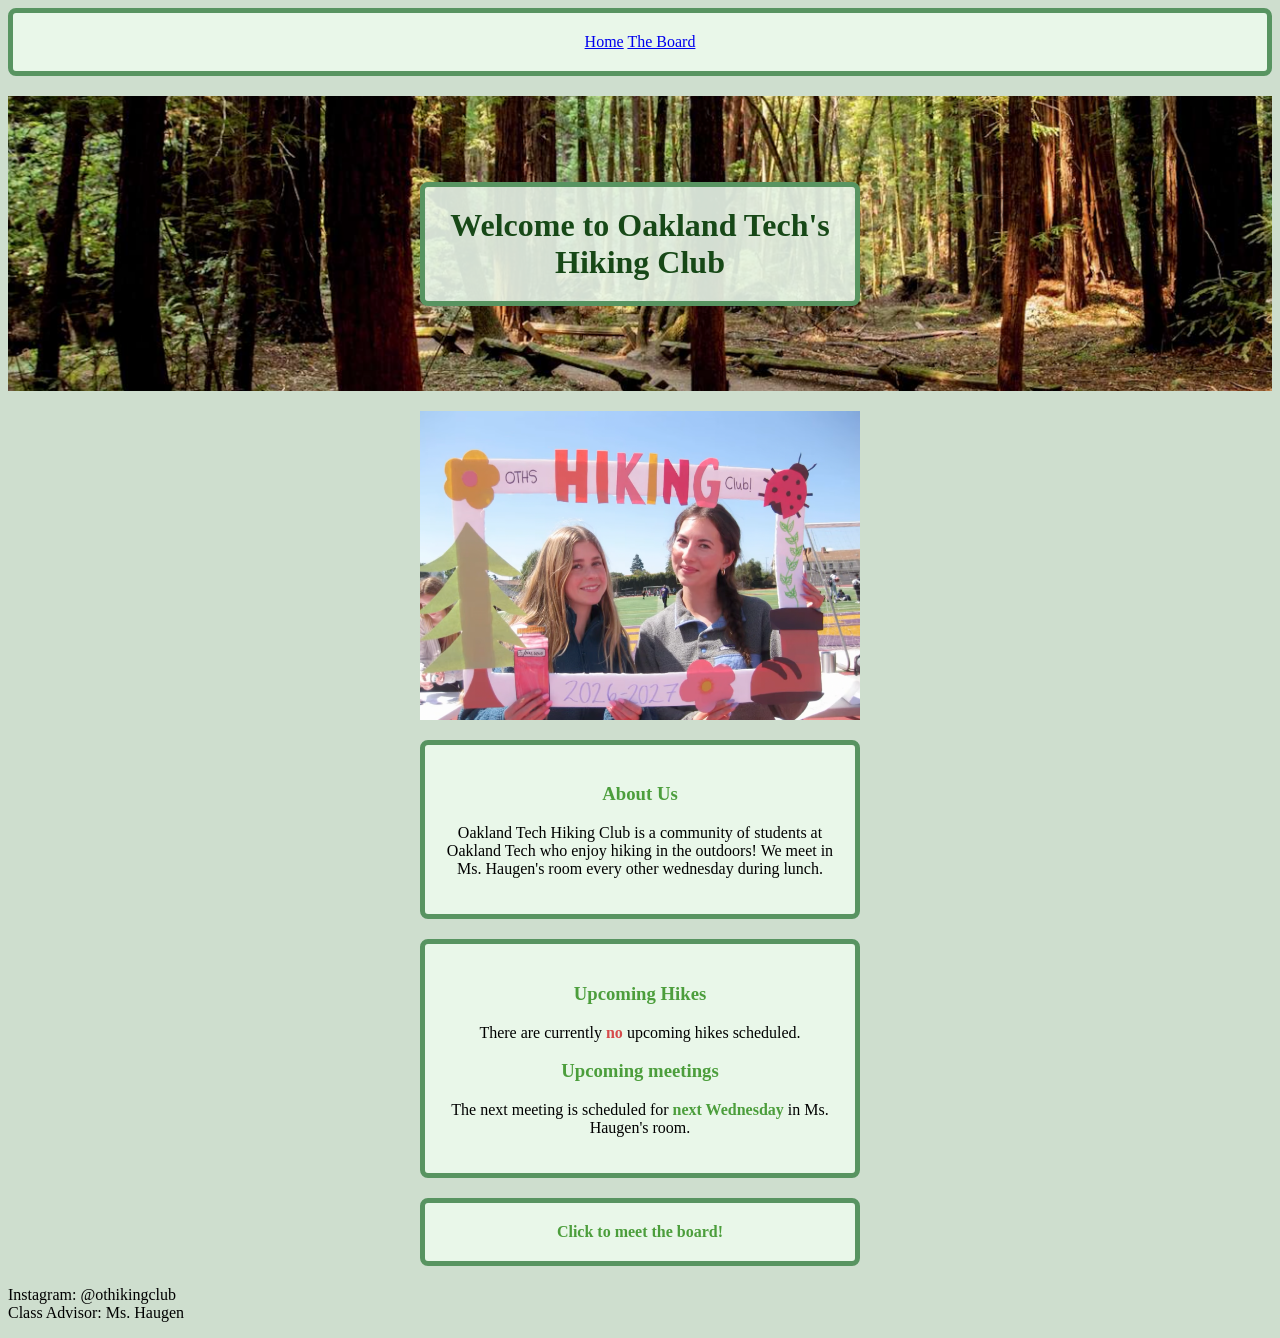
<file: index.html>
<!DOCTYPE html>
<html lang="en">
<head>
    <meta charset="UTF-8">
    <meta name="viewport" content="width=device-width, initial-scale=1.0">
    <title>Hiking Club</title>
</head>
<body>
    <link rel="stylesheet" href="style.css">


<header class = "header">
    <a href="index.html" class="nav-link">Home</a>
    <a href="board.html" class="nav-link">The Board</a>
  </nav>
</header>

<div class = "hikingphoto1">
    <img src="images/hikingphoto1.png" alt="Hiking Club Logo" class="logo">
    <h1 id="title">Welcome to Oakland Tech's Hiking Club</h1>
</div>



<div class = "mainphoto">    
  <img src="images/mainphoto.png" alt="Hiking Club Logo" class="logo">
  </div>
    <div class = "intro">
        <h3 class = "headings">About Us</h3>
      <p class = "sentences">Oakland Tech Hiking Club is a community of students at Oakland Tech who enjoy hiking in the outdoors! We meet in Ms. Haugen's room every other wednesday during lunch.</p>
    </div>




    <div class = "upcoming">
      <h3 class = "headings">Upcoming Hikes</h3>
      <p class = "sentences">There are currently <span class = "word">no</span> upcoming hikes scheduled.</p>
   
      <h3 class = "headings">Upcoming meetings</h3>
        <p class = "sentences">The next meeting is scheduled for <span class = "other-word">next Wednesday</span> in Ms. Haugen's room.</p>
   
    </div>


    <div class="board">
    <a class="button" href="board.html">Click to meet the board!</a>
  </div>


  <footer class = "footer">
    <p class = "footer-text">Instagram: @othikingclub <br>
    Class Advisor: Ms. Haugen</p>
  </footer>
</body>
</html>
</file>
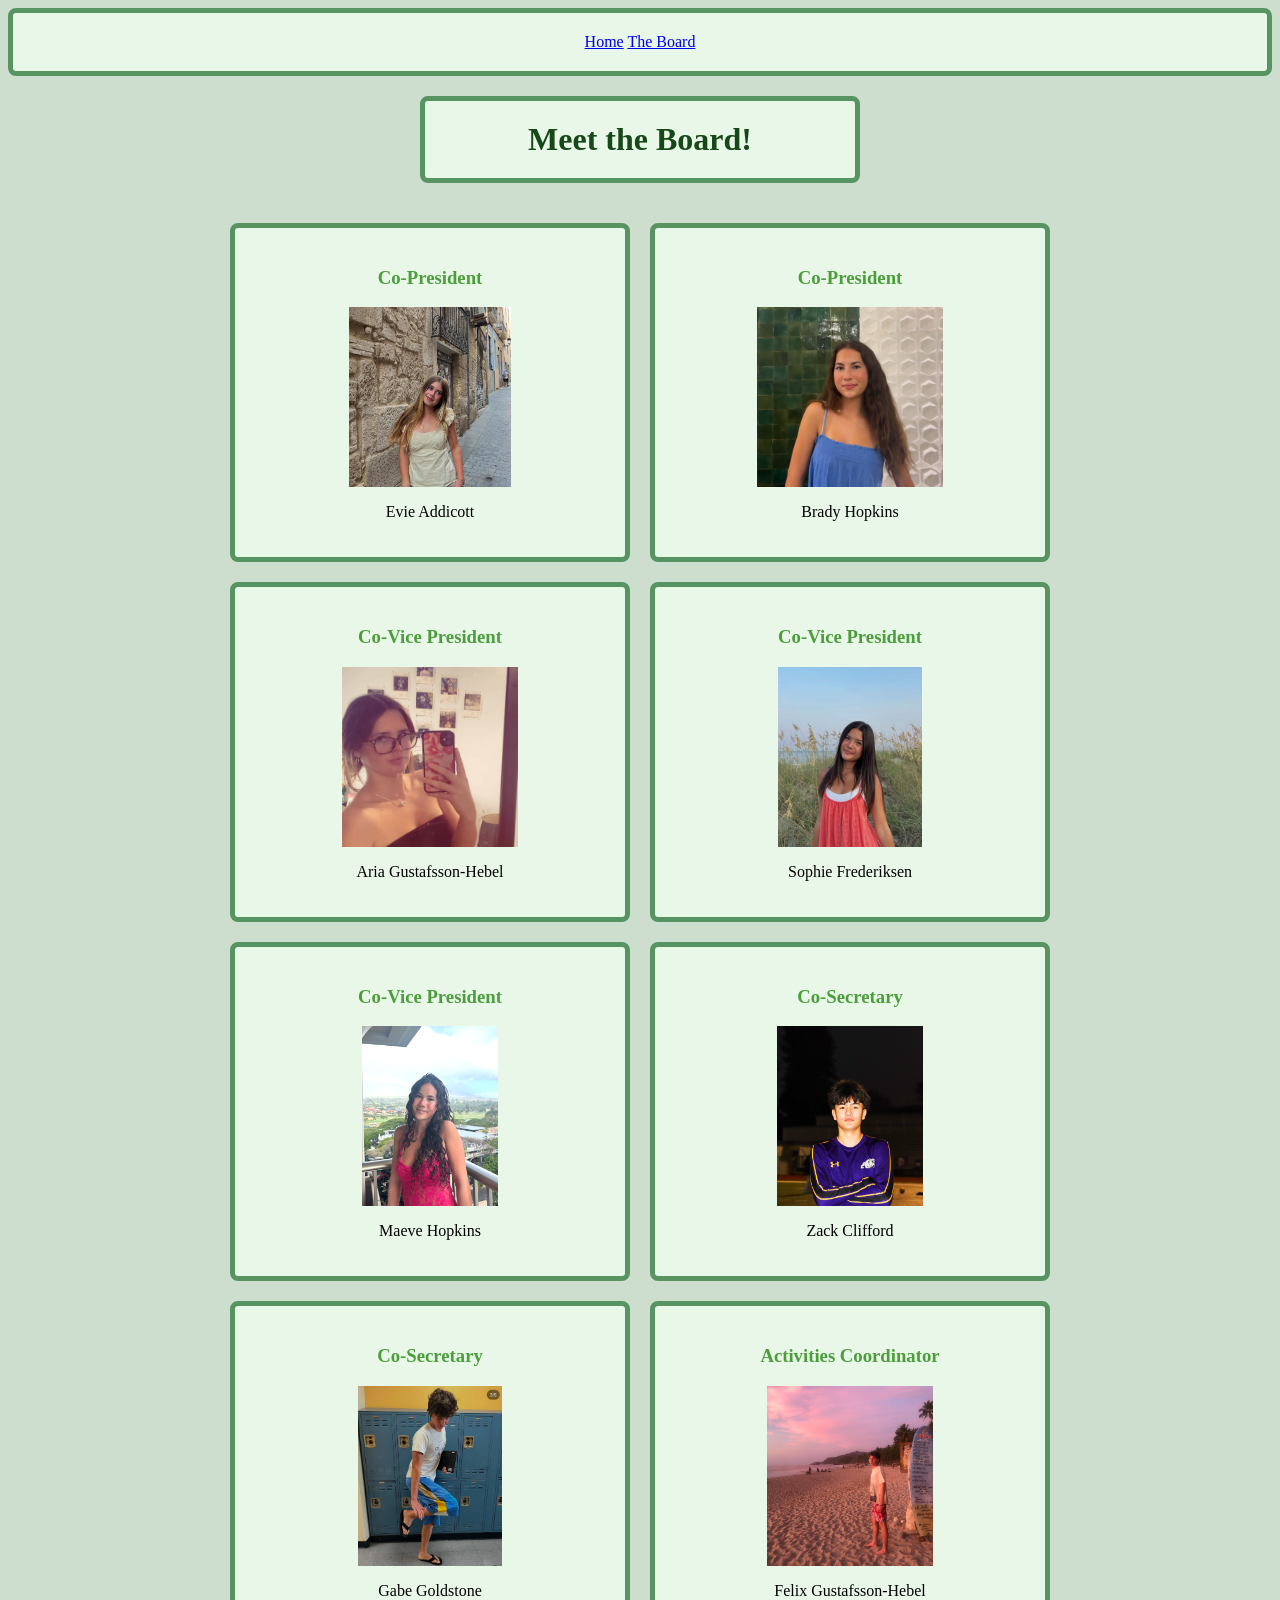
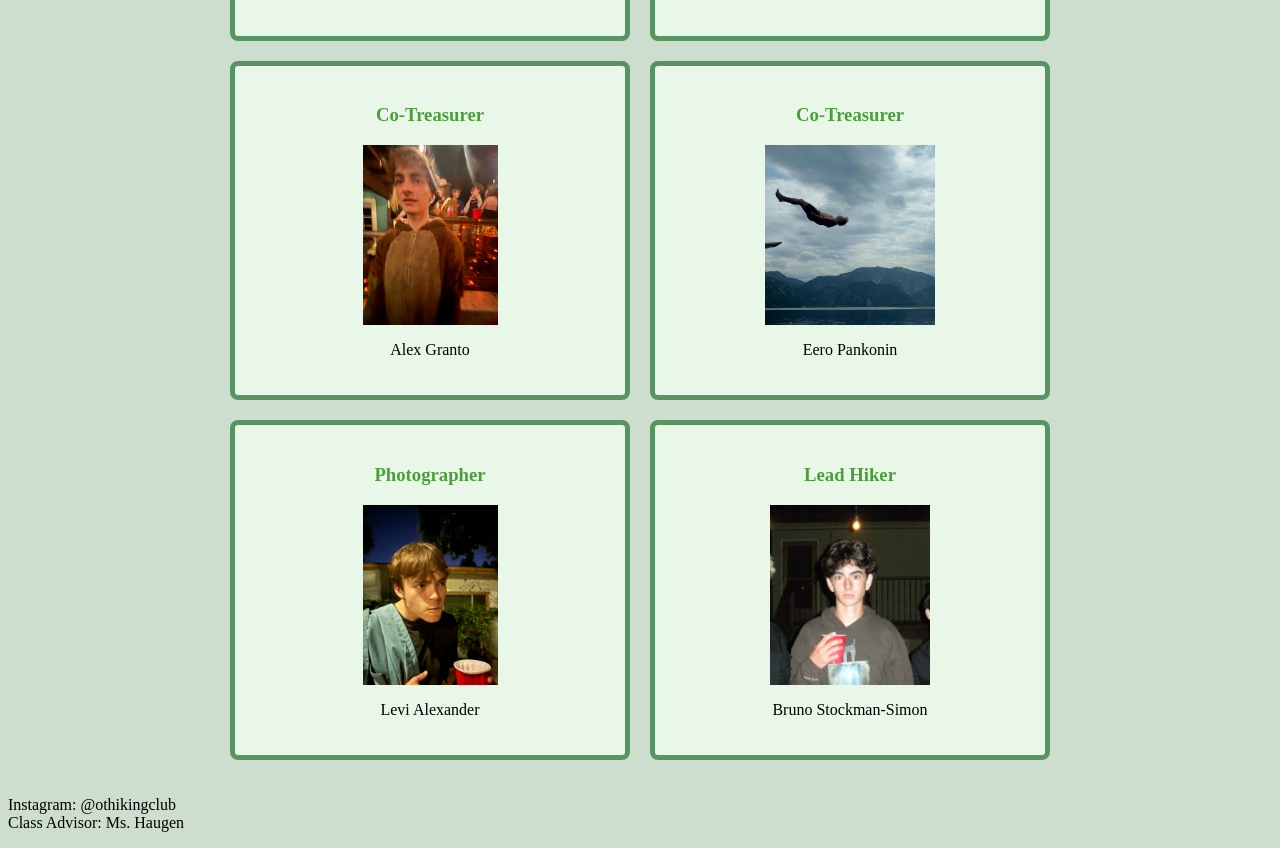
<file: board.html>
<!DOCTYPE html>
<html lang="en">
<head>
    <meta charset="UTF-8">
    <meta name="viewport" content="width=device-width, initial-scale=1.0">
    <title>The Board</title>
</head>
<body>


  <header class = "header">
    <a href="index.html" class="nav-link">Home</a>
    <a href="board.html" class="nav-link">The Board</a>
  </nav>
</header>


    <link rel="stylesheet" href="style.css">
    <h1 id="title">Meet the Board!</h1>


    <div class="board-grid">
        <div class = "co-president1">
            <h3 class = "headings">Co-President</h3>
            <div class = "images">
                <img src="images/evie.png" alt="Evie Addicott" class="board-image">
            </div>
          <p class = "sentences">Evie Addicott</p>
        </div>


        <div class = "co-president2">
            <h3 class = "headings">Co-President</h3>
            <div class = "images">
            <img src="images/brady.png" alt="Brady Hopkins" class="board-image">
          </div>
          <p class = "sentences">Brady Hopkins</p>
        </div>


        <div class = "co-vice-president1">
            <h3 class = "headings">Co-Vice President</h3>
            <div class = "images">
            <img src="images/aria.png" alt="Aria Gustafsson-Hebel" class="board-image">
          </div>
          <p class = "sentences">Aria Gustafsson-Hebel</p>
        </div>


        <div class = "co-vice-president2">
            <h3 class = "headings">Co-Vice President</h3>
            <div class = "images">
            <img src="images/sophie.png" alt="Sophie Frederiksen" class="board-image">
          </div>
          <p class = "sentences">Sophie Frederiksen</p>
        </div>


        <div class = "co-vice-president3">
            <h3 class = "headings">Co-Vice President</h3>
            <div class = "images">
            <img src="images/maeve.png" alt="Maeve Hopkins" class="board-image">
          </div>
          <p class = "sentences">Maeve Hopkins</p>
        </div>


          <div class = "co-secretary1">
            <h3 class = "headings">Co-Secretary</h3>
            <div class = "images">
            <img src="images/zack.png" alt="Zack Clifford" class="board-image">
          </div>
          <p class = "sentences">Zack Clifford</p>
        </div>


        <div class = "co-secretary2">
            <h3 class = "headings">Co-Secretary</h3>
            <div class = "images">
            <img src="images/gabe.png" alt="Gabe Goldstone" class="board-image">
          </div>
          <p class = "sentences">Gabe Goldstone</p>
        </div>


        <div class = "activities-coordinator">
            <h3 class = "headings">Activities Coordinator</h3>
            <div class = "images">
            <img src="images/felix.png" alt="Felix Gustafsson-Hebel" class="board-image">
          </div>
          <p class = "sentences">Felix Gustafsson-Hebel</p>
        </div>


        <div class = "co-treasurer1">
            <h3 class = "headings">Co-Treasurer</h3>
            <div class = "images">
             <img src="images/alex.jpeg" alt="Alex Granto" class="board-image">
          </div>
          <p class = "sentences">Alex Granto</p>
        </div>


        <div class = "co-treasurer2">
            <h3 class = "headings">Co-Treasurer</h3>
            <div class = "images">
            <img src="images/eero.png" alt="Eero Pankonin" class="board-image">
          </div>
          <p class = "sentences">Eero Pankonin</p>
        </div>


        <div class = "photographer">
            <h3 class = "headings">Photographer</h3>
            <div class = "images">
            <img src="images/levi.jpeg" alt="Levi Alexander" class="board-image">
          </div>
          <p class = "sentences">Levi Alexander</p>
        </div>


        <div class = "lead-hiker">
            <h3 class = "headings">Lead Hiker</h3>
            <div class = "images">  
          <img src="images/bruno.png" alt="Bruno Stockman-Simon" class="board-image">
          </div>
          <p class = "sentences">Bruno Stockman-Simon</p>
        </div>


       
    </div>


    <footer class = "footer">
    <p class = "footer-text">Instagram: @othikingclub <br>
    Class Advisor: Ms. Haugen</p>
  </footer>


</body>
</html>
</file>
<file: style.css>
* {
  box-sizing: border-box;
}


body {
  background-color: rgb(206, 222, 206);
}






#title{
    text-align: center;
    color: rgb(23, 72, 23);
    background-color: rgb(233, 247, 233);
    width: 440px;
    margin: 0 auto 20px;
    padding: 20px;
    border: 5px solid rgb(88, 148, 97);
    border-radius: 8px;
}


.upcoming, .intro {
    width: 440px;
    margin: 0 auto 20px;
    padding: 20px;
    border: 5px solid rgb(88, 148, 97);
    background-color: rgb(233, 247, 233);
    border-radius: 8px;
}


.board-grid {
    display: flex;
    flex-wrap: wrap;
    justify-content: center;
    gap: 20px;
    padding: 20px;
}


.co-president1, .co-president2, .co-vice-president1, .co-vice-president2, .co-vice-president3, .co-secretary1, .co-secretary2, .activities-coordinator, .co-treasurer1, .co-treasurer2, .photographer, .lead-hiker{
    width: 400px;
    min-height: 300px;
    margin: 0;
    padding: 20px;
    border: 5px solid rgb(88, 148, 97);
    background-color: rgb(233, 247, 233);
    border-radius: 8px;
    box-sizing: border-box;
}


.home{
    text-align: center;
}






.headings{
    text-align: center;
    color: rgb(76, 158, 60);
}


.sentences{
    text-align: center;
}


.word{
    font-weight: bold;
    color: rgb(214, 75, 75);
}


.other-word{
    font-weight: bold;
    color: rgb(76, 158, 60);
}


.images {
    width: 100%;
    height: 180px;
    margin: 0 auto 10px;
    display: flex;
    align-items: center;
    justify-content: center;
    border-radius: 6px;
}


.board-image {
    display: block;
    width: 100%;
    height: 100%;
    object-fit: contain;
    border-radius: 6px;
}


.board {
    width: 440px;
    margin: 0 auto 20px;
    padding: 20px;
    border: 5px solid rgb(88, 148, 97);
    background-color: rgb(233, 247, 233);
    border-radius: 8px;
    text-align: center;
}


.button {
    display: inline-block;
    color: rgb(76, 158, 60);
    font-weight: bold;
    text-decoration: none;
}


.header{
    text-align: center;
    margin: 0 auto 20px;
    padding: 20px;
    border: 5px solid rgb(88, 148, 97);
    background-color: rgb(233, 247, 233);
    border-radius: 8px;
}

.hikingphoto1 .logo {
    display: block;
    max-width: 100%;
    max-height: 70vh;
    width: auto;
    height: auto;
}

.hikingphoto1 {
    position: relative;
    width: fit-content;
    max-width: 100%;
    margin: 0 auto 20px;
}

.hikingphoto1 #title {
    position: absolute;
    top: 50%;
    left: 50%;
    transform: translate(-50%, -50%);
    width: min(440px, calc(100% - 24px));
    margin: 0;
    background-color: rgba(233, 247, 233, 0.9);
}

.mainphoto{
    width: 440px;
    max-width: 100%;
    margin: 0 auto 20px;
}

.mainphoto .logo {
    display: block;
    width: 100%;
    height: auto;
}
</file>
